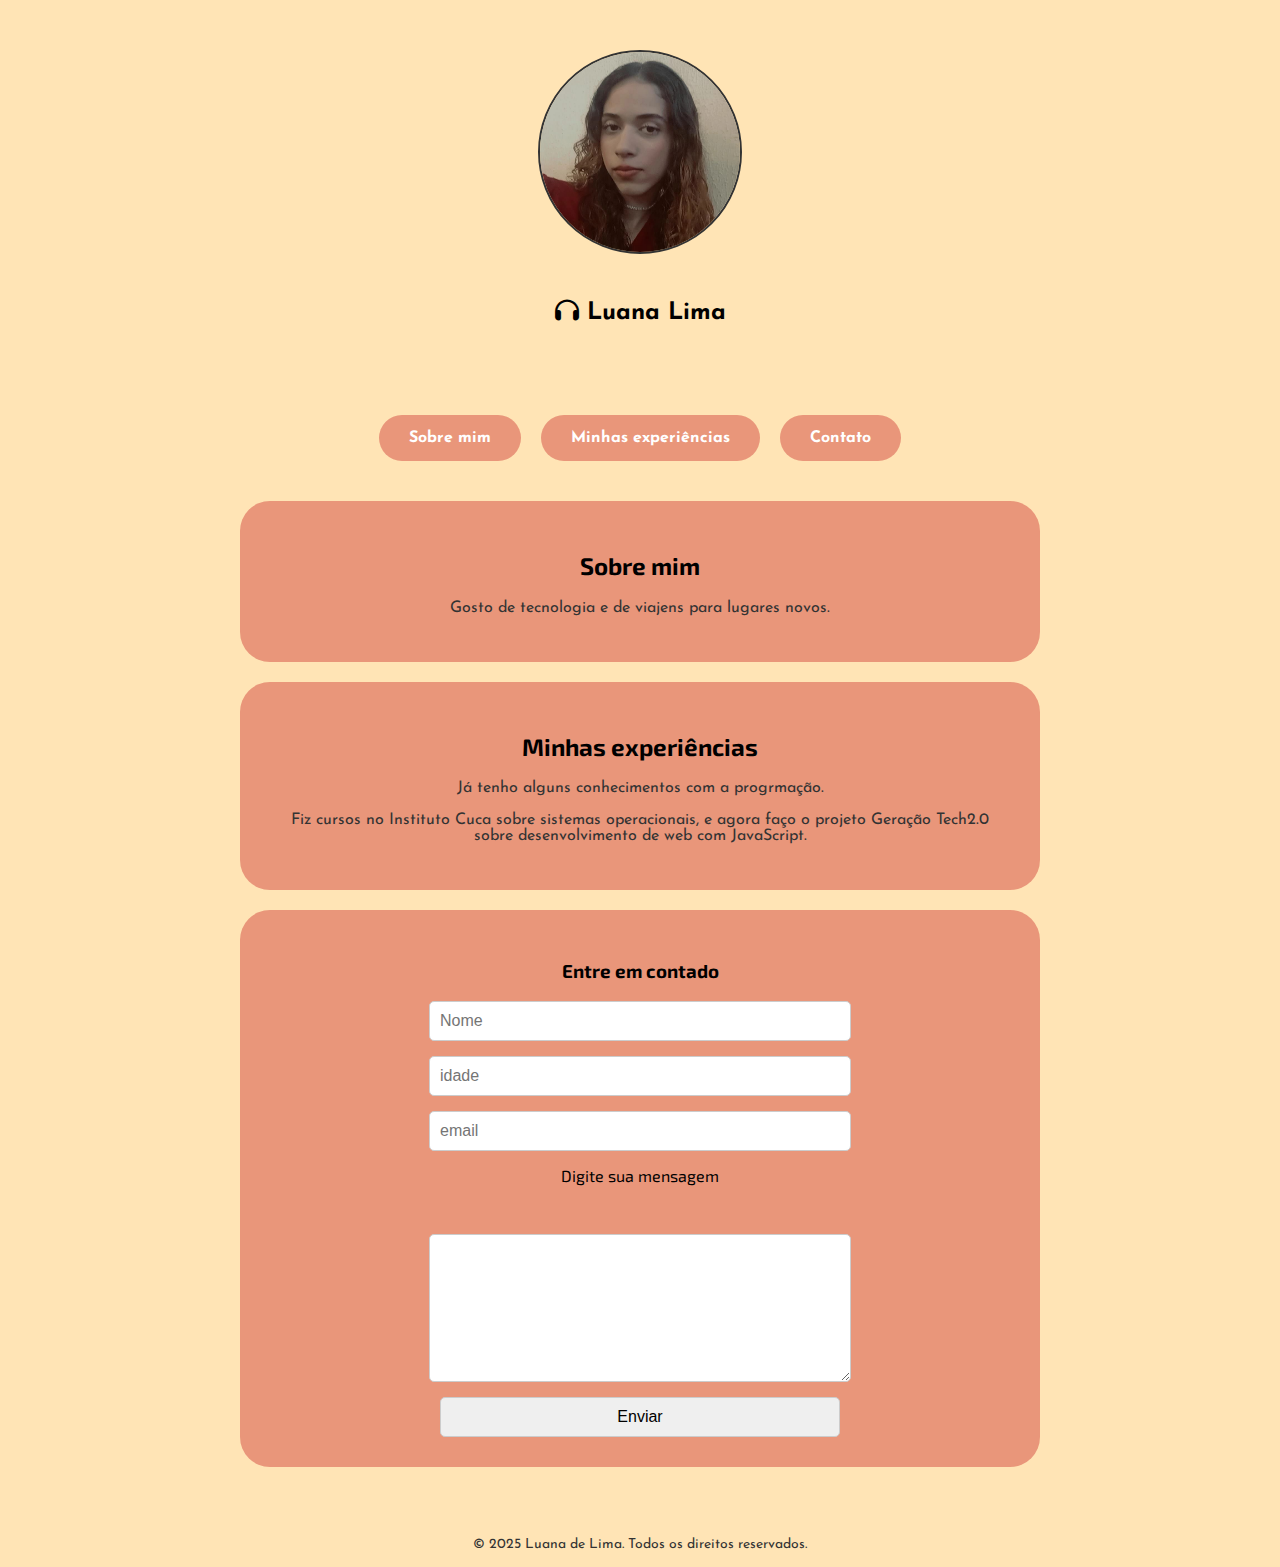
<file: index.html>
<!DOCTYPE html>
<html lang="en">
<head>
    <meta charset="UTF-8">
    <meta name="viewport" content="width=device-width, initial-scale=1.0">
    <link rel="stylesheet" href="formulario.css">
    <link href="https://fonts.googleapis.com/css2?family=Josefin+Sans:ital,wght@0,100..700;1,100..700&display=swap" rel="stylesheet">
    <link href="https://fonts.googleapis.com/css2?family=Exo+2:ital,wght@0,100..900;1,100..900&family=Josefin+Sans:ital,wght@0,100..700;1,100..700&display=swap" rel="stylesheet">
    <link rel="stylesheet" href="https://cdnjs.cloudflare.com/ajax/libs/font-awesome/6.0.0-beta3/css/all.min.css">

    <title>Portifólio</title>
</head>
<header>
<body>
    <section class="titulo">
        <img src="IMG-20250418-WA0039.jpg" alt="foto"><br>
        <section class="titulo">
            <h2>
                <i class="fa-solid fa-headphones"></i> Luana Lima
            </h2>
        </section>
        
    </section>
</header>
<main class="container">
<nav>
    <a id="item1" href="#sobre">Sobre mim</a>
    <a id="item2" href="#experiencia">Minhas experiências</a>
    <a id="item3" href="#formulario">Contato</a>
</nav>

<section id="Sobre">
    <h2>Sobre mim</h2>
    <p>Gosto de tecnologia e de viajens para lugares novos.</p>
</section>
<section id="experiencia">
        <h2>Minhas experiências</h2>
        <p>Já tenho alguns conhecimentos com a progrmação.</p>
         <p> Fiz cursos no Instituto Cuca sobre sistemas operacionais, e agora faço o projeto Geração Tech2.0 sobre desenvolvimento de web com JavaScript.
        </p>
</section>

    <section id="formulario" >
    <h3>Entre em contado</h3>
    <form method="post" >
        <input type="text" placeholder="Nome" class="text" required>
        <input type="number" placeholder="idade" class="text">
        <input type="email" placeholder="email" class="text" required>
        <label for="mensagem"> Digite sua mensagem</label><br>
        <textarea name="mensagem" cols="7" rows="7"></textarea>
        <input type="submit" value="Enviar">
    </form>
</div>
</main>
<footer>© 2025 Luana de Lima. Todos os direitos reservados.</footer>
</body>
</html>
</file>
<file: formulario.css>
body{
    font-family: 'Josefin Sans', sans-serif;
    background-color:#FFE4B5;
    margin-top: 30px;
    display: flex;
    flex-direction: column;
    align-items: center;
}

.container {
    max-width: 800px;
    width: 90%;
    margin-top: 30px;
}
img{
    width: 200px; 
     height: 200px; 
     border-radius: 50%;
     object-fit: cover;
     border: 2px solid #333;
}
.titulo{
   text-align: center;
    padding: 20px;
}


nav {
    display: flex;
    justify-content: center;
    gap: 20px;
    margin-bottom: 40px;
}

nav a {
    background-color: #E9967A;
    padding: 15px 30px;
    border-radius: 30px;
    color: white;
    text-decoration: none;
    font-weight: bold;
    transition: background 0.3s;
}

nav a:hover {
    background-color: #d17d6a;
}

#Sobre, #experiencia, #formulario {
    text-align: center;
    background-color: #E9967A;
    margin: 20px auto;
    padding: 30px;
    border-radius: 30px;
    font-family: 'Exo 2', sans-serif;
}

p{
   font-family: Josefin Sans;
   font-size: 16px;
    color: #333;
}

/* Formulário */
#formulario form {
    display: flex;
    flex-direction: column;
    gap: 15px;
    align-items: center;
}

#formulario input,
#formulario textarea {
    padding: 10px;
    font-size: 16px;
    border-radius: 5px;
    border: 1px solid #ccc;
    width: 100%;
    max-width: 400px;
}
#formulario input[type="submit"]: {
    background-color:#2F4F4F;
}

#formulario input[type="submit"]:hover {
    background-color: #555;
     cursor: pointer;
}
footer {
    margin-top: 50px; /* Espaço acima do footer */
    text-align: center; /* Opcional: centralizar texto */
    color: #333; /* Opcional: cor do texto */
    font-size: 14px; /* Opcional: ajustar tamanho da fonte */
}
</file>
